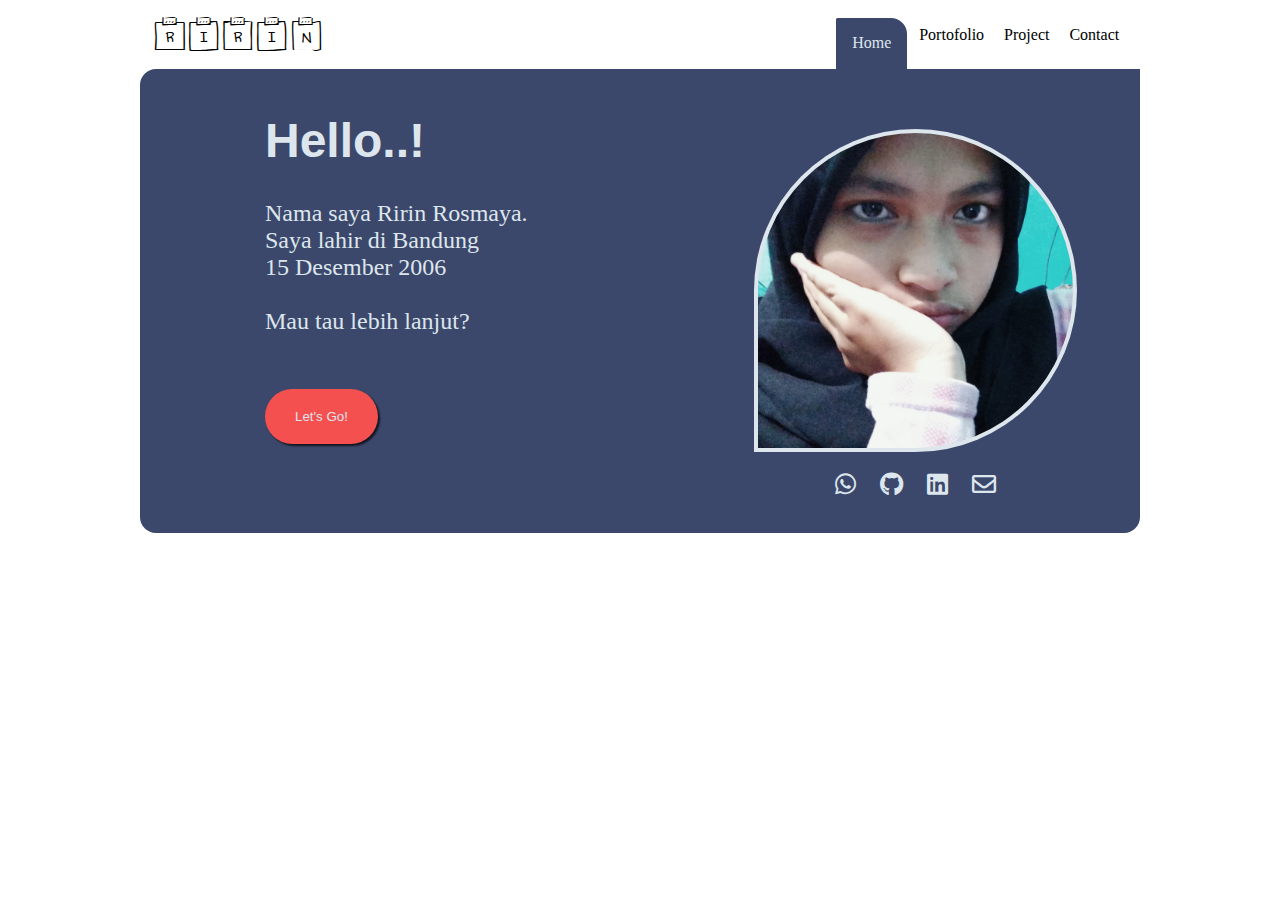
<file: index.html>
<!DOCTYPE html>
<html lang="en">
<head>
    <meta charset="UTF-8">
    <meta name="viewport" content="width=device-width, initial-scale=1.0">
    <link rel="stylesheet" href="https://cdnjs.cloudflare.com/ajax/libs/font-awesome/5.15.4/css/all.min.css"/>
  
    <link rel="stylesheet" href="style.css">
    <title>MY RESUME</title>
</head>
<body>
    <nav>
        <div class="logo">
            <p>Ririn</p>
        </div>
        <div class="navbar">
            <button id="active" onclick="home()">Home</button>
            <button onclick="home()">aboutme</button>
            <button onclick="portofolio()">Portofolio</button>
            <button onclick="project()">Project</button>
            <button onclick="contact()">Contact</button>
        </div>
    </nav>
    <article id="article">
        <div class="myFoto">
          <br><br>
          <img src="/img/hmm.jpg">
          <p id="hu">
          <a href="https://wa.me/6283137032039"><i class="fab fa-whatsapp"></i></a>
          <a href="https://github.com/rin412"><i class="fab fa-github"></i></a>
          <a href="https://bit.ly/rinmay"><i class="fab fa-linkedin"></i></a>
          <a href="mailto:ririnrosmaya494@gmail.com"><i class="far fa-envelope"></i></a>
          </p>
          <br>
          <div class="line"></div>
          
        </div>
        
        <div class="myBiodata">
          <h1>Hello..!</h1>
          <p>
            Nama saya Ririn Rosmaya. <br>
            Saya lahir di Bandung<br>
            15 Desember 2006 <br><br>
            Mau tau lebih lanjut?<br><br><br>
            <button onclick="portofolio()">Let's Go!</button><br><br><br>
          </p>
        </div>
      </article>
<script src="/script.js"></script>
</body>
</html>
</file>
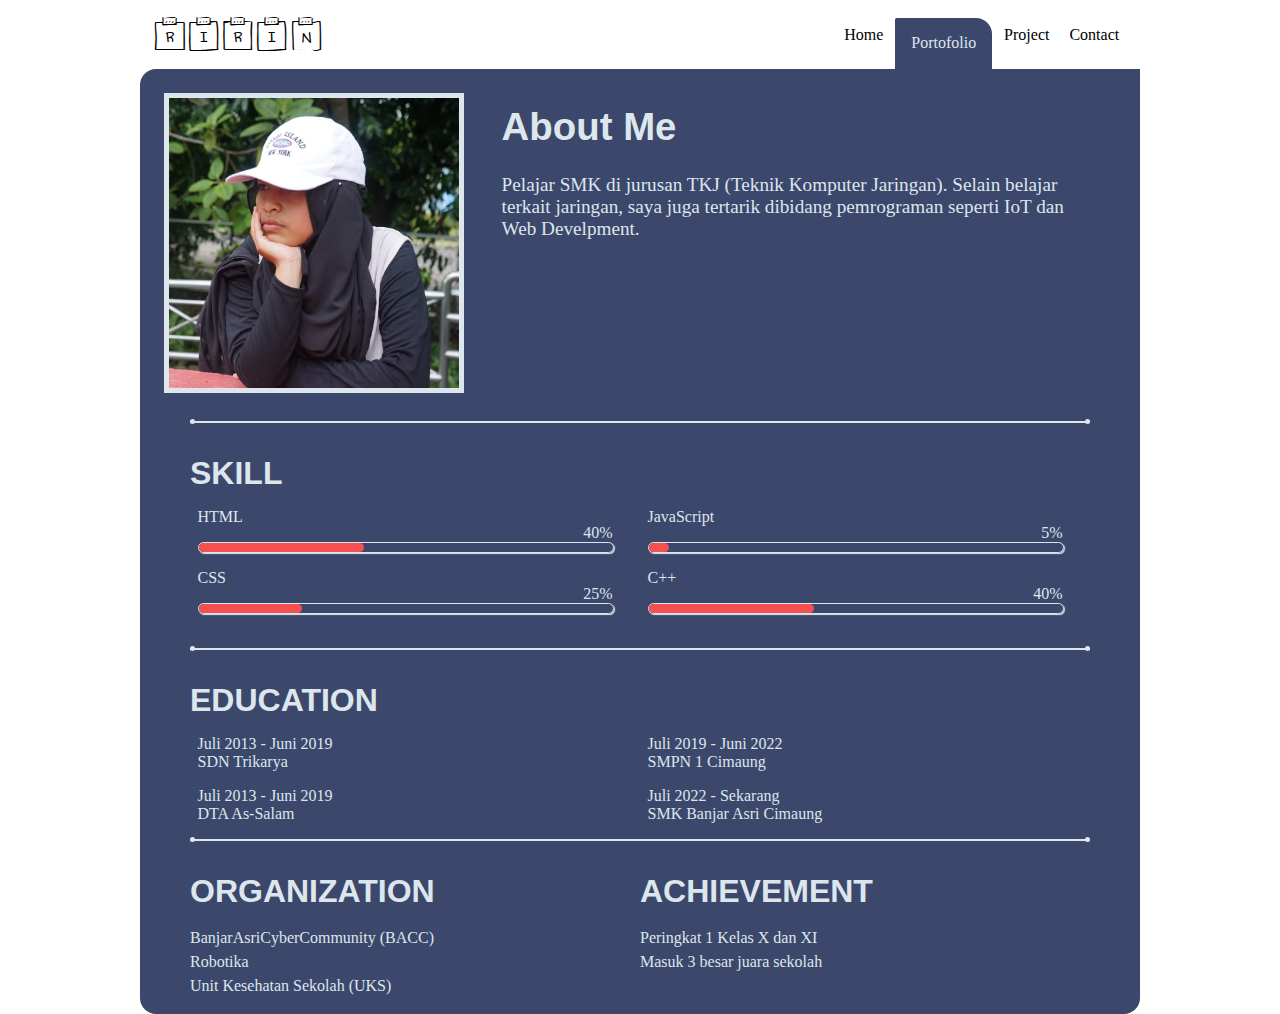
<file: page/portofolio.html>
<!DOCTYPE html>
<html lang="en">
<head>
    <meta charset="UTF-8">
    <meta name="viewport" content="width=device-width, initial-scale=1.0">
    <link rel="stylesheet" href="/style.css">
    <title>MY BIODATA</title>
</head>
<body>
    <nav>
        <div class="logo">
            <p>Ririn</p>
        </div>
        <div class="navbar">
            <button onclick="home()">Home</button>
            <button id="active" onclick="portofolio()">Portofolio</button>
            <button>Aboutmeeee</button>
            <button onclick="project()">Project</button>
            <button onclick="contact()">Contact</button>
        </div>
    </nav>
    <article>
        <div class="container">
            <div class="foto">
                
                <img src="/img/cool.jpg" alt="">
            </div>
            <div class="me">
                <h1>About Me</h1>
                <p>
                    Pelajar SMK di jurusan TKJ (Teknik Komputer Jaringan). Selain belajar terkait jaringan, saya juga tertarik dibidang pemrograman seperti IoT dan Web Develpment.
                </p>
            </div>
            
        </div>
        <div class="bulleted-line"></div>
        <h1 id="judul">SKILL</h1>
        <div class="skill">
            <div id="setengah">
                <p>HTML
                    <div class="volume-line">
                        <div class="volume-bar" style="width: 40%;"></div><span style="margin-top: -19px;">40%</span>
                    </div>
                </p>
                <p>CSS
                    <div class="volume-line">
                        <div class="volume-bar" style="width: 25%;"></div><span style="margin-top: -19px;">25%</span>
                    </div>
                </p>
                </div>
                <div id="setengah">
                <p>JavaScript
                    <div class="volume-line">
                        <div class="volume-bar" style="width: 5%;"></div><span style="margin-top: -19px;">5%</span>
                    </div>
                </p>
                <p>C++
                    <div class="volume-line">
                        <div class="volume-bar" style="width: 40%;"></div><span style="margin-top: -19px;">40%</span>
                    </div>
                </p>
            </div>
        </div>
        <br>
        <div class="bulleted-line"></div>
        <h1 id="judul">EDUCATION</h1>
        <div class="education">
            <div id="setengah">
            <p>Juli 2013 - Juni 2019 <br><span>SDN Trikarya</span></p>
            <p>Juli 2013 - Juni 2019 <br><span>DTA As-Salam</span></p>
        </div><div id="setengah">
            <p>Juli 2019 - Juni 2022 <br><span>SMPN 1 Cimaung</span></p> 
            <p>Juli 2022 - Sekarang <br><span>SMK Banjar Asri Cimaung</span></p>
        </div>
        </div>
        <div class="bulleted-line"></div>
        <div class="gabungan">
            <div class="setengah">
                <h1>ORGANIZATION</h1>
                <P>
                    BanjarAsriCyberCommunity &#40;BACC&#41; <br>
                    Robotika <br>
                    Unit Kesehatan Sekolah &#40;UKS&#41;
                </P> 
            </div>  
            <div id="bulleted-line"></div>
            <div class="setengah">
                <h1>ACHIEVEMENT</h1>
                <P>
                    Peringkat 1 Kelas X dan XI<br>
                    Masuk 3 besar juara sekolah <br><br>
                </P> 
            </div>   
        </div>
    </article>
<script src="/script.js"></script>
</body>
</html>
</file>
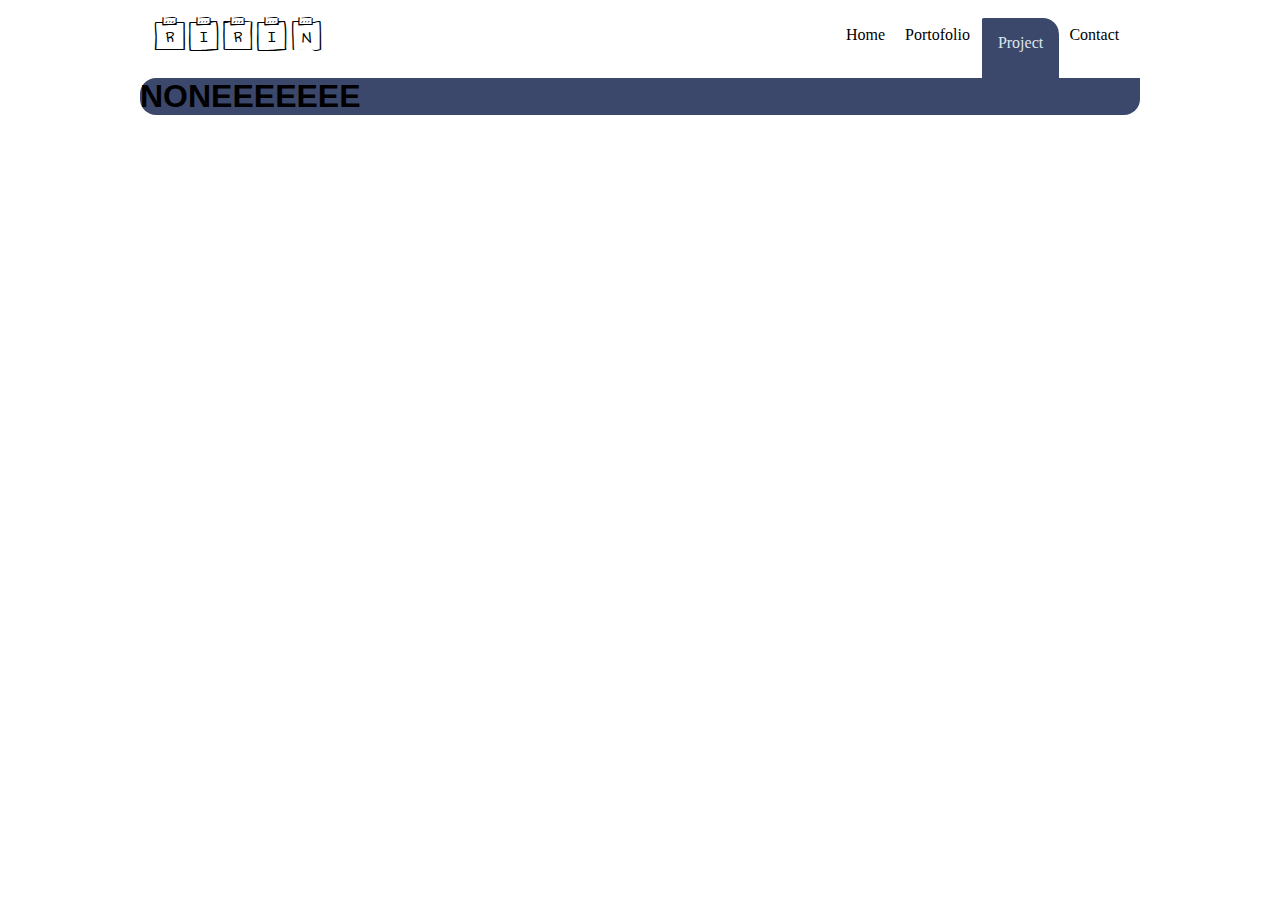
<file: page/project.html>
<!DOCTYPE html>
<html lang="en">
<head>
    <meta charset="UTF-8">
    <meta name="viewport" content="width=device-width, initial-scale=1.0">
    <link rel="stylesheet" href="/style.css">
    <title>MY PROJECT</title>
</head>
<body>
    <nav>
        <div class="logo">
            <p>Ririn</p>
        </div>
        <div class="navbar">
            <button onclick="home()">Home</button>
            <button onclick="portofolio()">Portofolio</button>
            <button id="active" onclick="project()">Project</button>
            <button>Aboutme</button>
            <button onclick="contact()">Contact</button>
        </div>
    </nav>
    <article>
        <h1>NONEEEEEEE</h1>
    </article>
<script src="/script.js"></script>
</body>
</html>
</file>
<file: style.css>
@font-face {
    font-family: memo;
    src: url(/font/memo.ttf);
}

@font-face {
    font-family: chloe;
    src: url(font/chloe.otf);
}


body{
    margin: auto;
    padding: 0px;
    max-width: 1000px;
}

nav{
    display: flex;
    justify-content: space-between;
    margin: 0.8em;
    
}

h1{
    font-family: 'Trebuchet MS', 'Lucida Sans Unicode', 'Lucida Grande', 'Lucida Sans', Arial, sans-serif;
    font-size: 2em;
}

.logo p{
    font-family: memo;
    margin: 0px;
    font-size: 2.5em;
}

.navbar button{
    padding: 0.5em ;
    margin: 0.3em 0em;
    border: none;
    font-family: serif;
    font-size: 1em;
    background-color: inherit;
    color: black;
}

#active{
    position: absolute;
    background-color: #3C486B;
    color: #DDE6ED;
    padding: 1em 1em 3em 1em;
    border-radius: 0.1em 1em 0em 0em;
}

article{
    width: 95%;
    display: block;
    margin: auto;
    border-radius: 1em 0em 1em 1em;
    background-color: #3C486B;
}

#article{
    display: flex;
    justify-content: space-between;
    flex-direction: row-reverse;
}

.myFoto{
    width: 45%;
    text-align: center;
}

.myFoto img{
    width: 70%;
    margin: 1.5em 0em 0em 0em;
    padding: 4px;
    background: #DDE6ED;
    border-radius: 100% 100% 100% 0%;
}

.myFoto a{
    color: #DDE6ED;;
    font-size:x-large;
    margin: 0px 10px;
}

.myBiodata{
    width: 30%;
    color: #DDE6ED;
    margin: auto;
    font-size: 1.5em;
}

.myBiodata button{
    background: #F45050;
    border: none;
    padding: 20px 30px;
    border-radius: 50px;
    box-shadow: 2px 2px 2px rgba(0,0,0,0.7);
    color: #DDE6ED;
}

.container {
    display: flex;
    justify-content: space-between;
    color: #DDE6ED;
}

.foto {
    width: 30%;
    margin: 1.5em;

}

.foto img{
    padding: 5px;
    background-color: #DDE6ED;
    width: 100%;
    box-sizing: border-box;
}

.me{
    width: 60%;
    margin: 0.5em 2em 0.5em 0.5em;
    font-size: 1.2em;
    
}

.bulleted-line {
    height: 0;
    width: 90%;
    border-top: 2px solid #DDE6ED;
    position: relative;
    margin: auto;
  }

.bulleted-line::before, .bulleted-line::after {
    content: "";
    position: absolute;
    top: -4px; 
    width: 5px;
    height: 5px; 
    border-radius: 50%; 
    background-color: #DDE6ED; 
}

.bulleted-line::before {
    left: 0;
}

.bulleted-line::after {
    right: 0;
}

.volume-line {
    width: 92%;
    display: flex;
    justify-content: space-between;
    height: 9px; 
    border: 1px solid #DDE6ED;
    box-shadow: 1px 1px 1px; 
    border-radius: 10px;
    background: inherit;
}

.volume-bar {
    height: 100%;
    border-radius:  50px;
    background: #F45050;
    transition: width 0.5s ease; 
}

.skill, .education{
    color: #DDE6ED;
    display: flex;
    width: 90%;
    padding: 0px 0px 0px 15px;
    margin: auto;
}

#judul{
    color: #DDE6ED;
    display: flex;
    width: 90%;
    margin:1em auto auto;
}

#setengah {
    width: 50%;
}

.gabungan{
    color: #DDE6ED;
    display: flex;
    margin: auto;
    width: 90%;
}

.setengah{
    width: 50%;
    margin: auto;
}

.setengah h1{
    margin: 1em auto auto;
}

.setengah p{
    line-height: 1.5;
}

form{
    width: 80%;
    margin: auto;
}

form h1{
    color: #DDE6ED;
    font-family: 'Trebuchet MS', 'Lucida Sans Unicode', 'Lucida Grande', 'Lucida Sans', Arial, sans-serif;
    padding: 1em 0em 0em ;
}

label{
    color: #DDE6ED;
    font-family: chloe;
    font-size: 1.2em;
    margin: 0.5em;
}


#nama, #email, #pesan{
    font-family: sans-serif;
    margin: 0.2em 0em 0.7em 0em;
    border-radius: 50px;
    border: #DDE6ED;
    padding: 10px 0 10px 20px;
    width: 100%;
    box-sizing: border-box;
}

#pesan{
    border-radius: 10px;
}

form button{
    border: none;
    border-radius: 100px;
    box-shadow: 2px 2px 2px rgba(0,0,0,0.7);
    font-size: 1em;
    font-family: Verdana, Geneva, Tahoma, sans-serif;
    background: #F45050;
    color: #DDE6ED;
    padding: 1em 2em;
    width: 100%;
}


@media screen and (max-width:600px) {
    .logo p{
        font-size: 2em;
    }

    .navbar button{
        font-size: 0.7em;
    }

    #article{
        display: block;
    }
    
    .myFoto{
        width: 100%;
    }

    .line{
        width: 98%;
        margin: auto;
        height: 2px;
        background: white;
    }

    .myBiodata{
        width: 70%;
        margin: auto;
        font-size: 1em;
    }

    .myBiodata button{
        padding: 10px 20px;
    }

    .container{
        display: block;
        
    }

    .foto {
        margin: auto;
        width: 90%;
        padding: 1em;
    }
    
    .foto img{
        padding: 5px;
        background-color: #DDE6ED;
        width: 100%;
    }

    .me{
        width: 80%;
        margin: auto;
    }

    #judul{
        width: 80%;
    }
    
    .skill, .education, .gabungan{
        line-height: 1.5;
        width: 75%;
        margin: auto;
        padding: 0px;
        display: block;
        
    }
    
    .volume-line, #setengah, .setengah {
        width: 100%;  
    }

    #bulleted-line {
        height: 0;
        width: 120%;
        border-top: 2px solid #DDE6ED;
        position: relative;
        margin: auto auto auto -10%;
      }
    
    #bulleted-line::before, #bulleted-line::after {
        content: "";
        position: absolute;
        top: -4px; 
        width: 5px;
        height: 5px; 
        border-radius: 50%; 
        background-color: #DDE6ED; 
    }
    
    #bulleted-line::before {
        left: 0;
    }
    
    #bulleted-line::after {
        right: 0;
    }
    
}

@media screen and (min-width:1000px){
    article{
        width: 100%;
    }    
}
</file>
